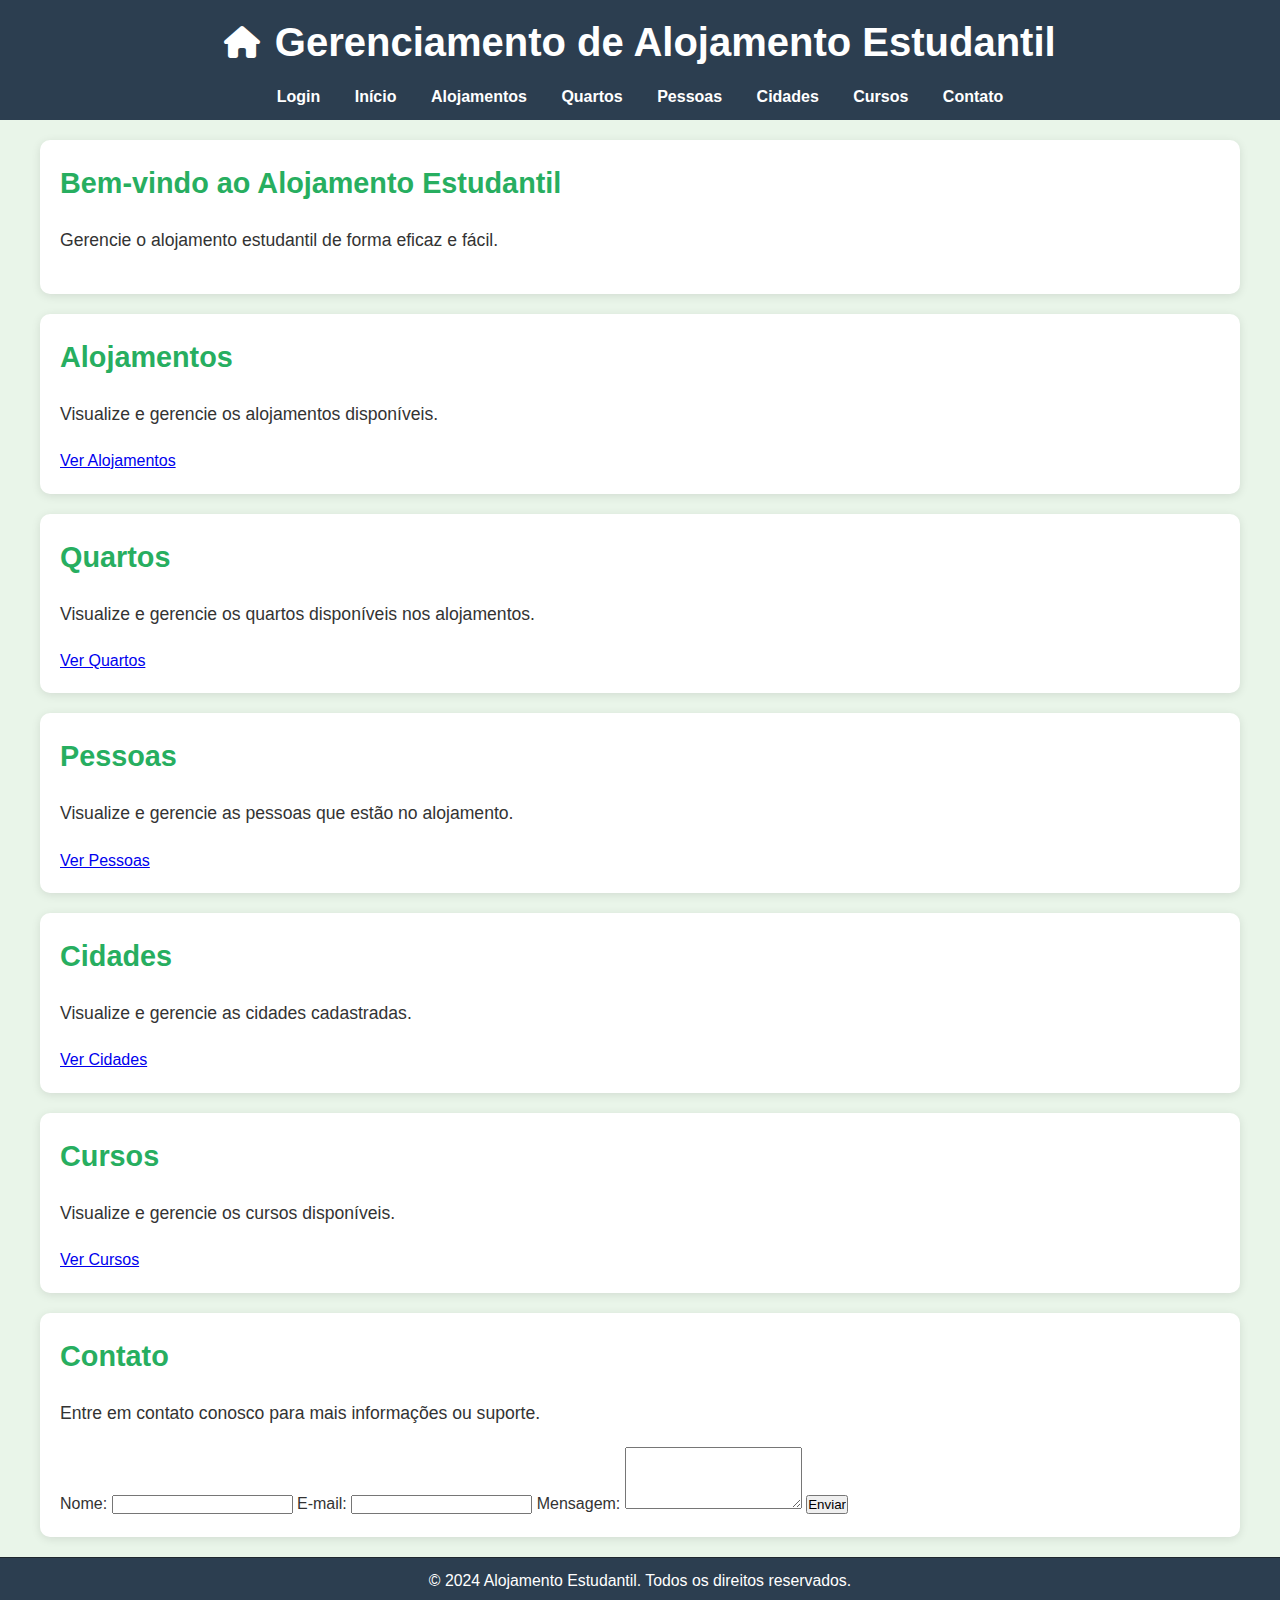
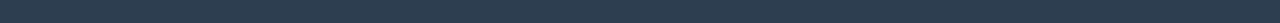
<file: app/templates/index.html>
<!DOCTYPE html>
<html lang="pt-BR">
<head>
    <meta charset="UTF-8">
    <meta name="viewport" content="width=device-width, initial-scale=1.0">
    <title>Gerenciamento de Alojamento Estudantil</title>
    <link rel="stylesheet" href="https://cdnjs.cloudflare.com/ajax/libs/font-awesome/6.0.0-beta3/css/all.min.css">
    <style> 
        * {
            margin: 0;
            padding: 0;
            box-sizing: border-box;
        }

        body {
            font-family: Arial, sans-serif;
            background-color: #e9f5e9;
            color: #333;
            line-height: 1.6;
        }

        header {
            background-color: #2c3e50;
            color: #fff;
            padding: 10px 0;
            text-align: center;
            margin-bottom: 20px;
            position: relative;
        }

        header h1 {
            margin: 0;
            font-size: 2.5em;
            display: inline-block;
            vertical-align: middle;
        }

        header .icon {
            font-size: 2em;
            margin-right: 10px;
            vertical-align: middle;
        }

        nav ul {
            list-style: none;
            padding: 0;
            margin: 10px 0 0;
        }

        nav ul li {
            display: inline;
            margin: 0 15px;
        }

        nav ul li a {
            color: #fff;
            text-decoration: none;
            font-weight: bold;
        }

        .container {
            max-width: 1200px;
            margin: 20px auto;
            padding: 20px;
            background-color: #fff;
            border-radius: 10px;
            box-shadow: 0 2px 10px rgba(0, 0, 0, 0.1);
        }

        h2 {
            color: #27ae60;
            margin-bottom: 20px;
            font-size: 1.8em;
        }

        p {
            margin-bottom: 20px;
            font-size: 1.1em;
        }

        footer {
            text-align: center;
            margin-top: 20px;
            padding: 10px 0;
            background-color: #2c3e50;
            color: #fff;
            font-size: 0.9em;
            border-top: 1px solid #1e272e;
        }
    </style>
</head>
<body>
    <header>
        <i class="fas fa-home icon"></i>
        <h1>Gerenciamento de Alojamento Estudantil</h1>
        <nav>
            <ul>
                <li><a href="login.html">Login</a></li>
                <li><a href="index.html">Início</a></li>
                <li><a href="/alojamentos/">Alojamentos</a></li>
                <li><a href="/quartos/">Quartos</a></li>
                <li><a href="/pessoas/">Pessoas</a></li>
                <li><a href="/cidades/">Cidades</a></li>
                <li><a href="/cursos/">Cursos</a></li>
                <li><a href="#contato">Contato</a></li>
            </ul>
        </nav>
    </header>

    <div class="container" id="home">
        <h2>Bem-vindo ao Alojamento Estudantil</h2>
        <p>Gerencie o alojamento estudantil de forma eficaz e fácil.</p>
    </div>

    <div class="container" id="alojamentos">
        <h2>Alojamentos</h2>
        <p>Visualize e gerencie os alojamentos disponíveis.</p>
        <a href="/alojamentos/">Ver Alojamentos</a>
    </div>

    <div class="container" id="quartos">
        <h2>Quartos</h2>
        <p>Visualize e gerencie os quartos disponíveis nos alojamentos.</p>
        <a href="/quartos/">Ver Quartos</a>
    </div>

    <div class="container" id="pessoas">
        <h2>Pessoas</h2>
        <p>Visualize e gerencie as pessoas que estão no alojamento.</p>
        <a href="/pessoas/">Ver Pessoas</a>
    </div>

    <div class="container" id="cidades">
        <h2>Cidades</h2>
        <p>Visualize e gerencie as cidades cadastradas.</p>
        <a href="/cidades/">Ver Cidades</a>
    </div>

    <div class="container" id="cursos">
        <h2>Cursos</h2>
        <p>Visualize e gerencie os cursos disponíveis.</p>
        <a href="/cursos/">Ver Cursos</a>
    </div>

    <div class="container" id="contato">
        <h2>Contato</h2>
        <p>Entre em contato conosco para mais informações ou suporte.</p>
        <form action="#" method="POST">
            <label for="nome">Nome:</label>
            <input type="text" id="nome" name="nome" required>

            <label for="email">E-mail:</label>
            <input type="email" id="email" name="email" required>

            <label for="mensagem">Mensagem:</label>
            <textarea id="mensagem" name="mensagem" rows="4" required></textarea>

            <input type="submit" value="Enviar">
        </form>
    </div>

    <footer>
        <p>&copy; 2024 Alojamento Estudantil. Todos os direitos reservados.</p>
    </footer>
</body>
</html>
</file>
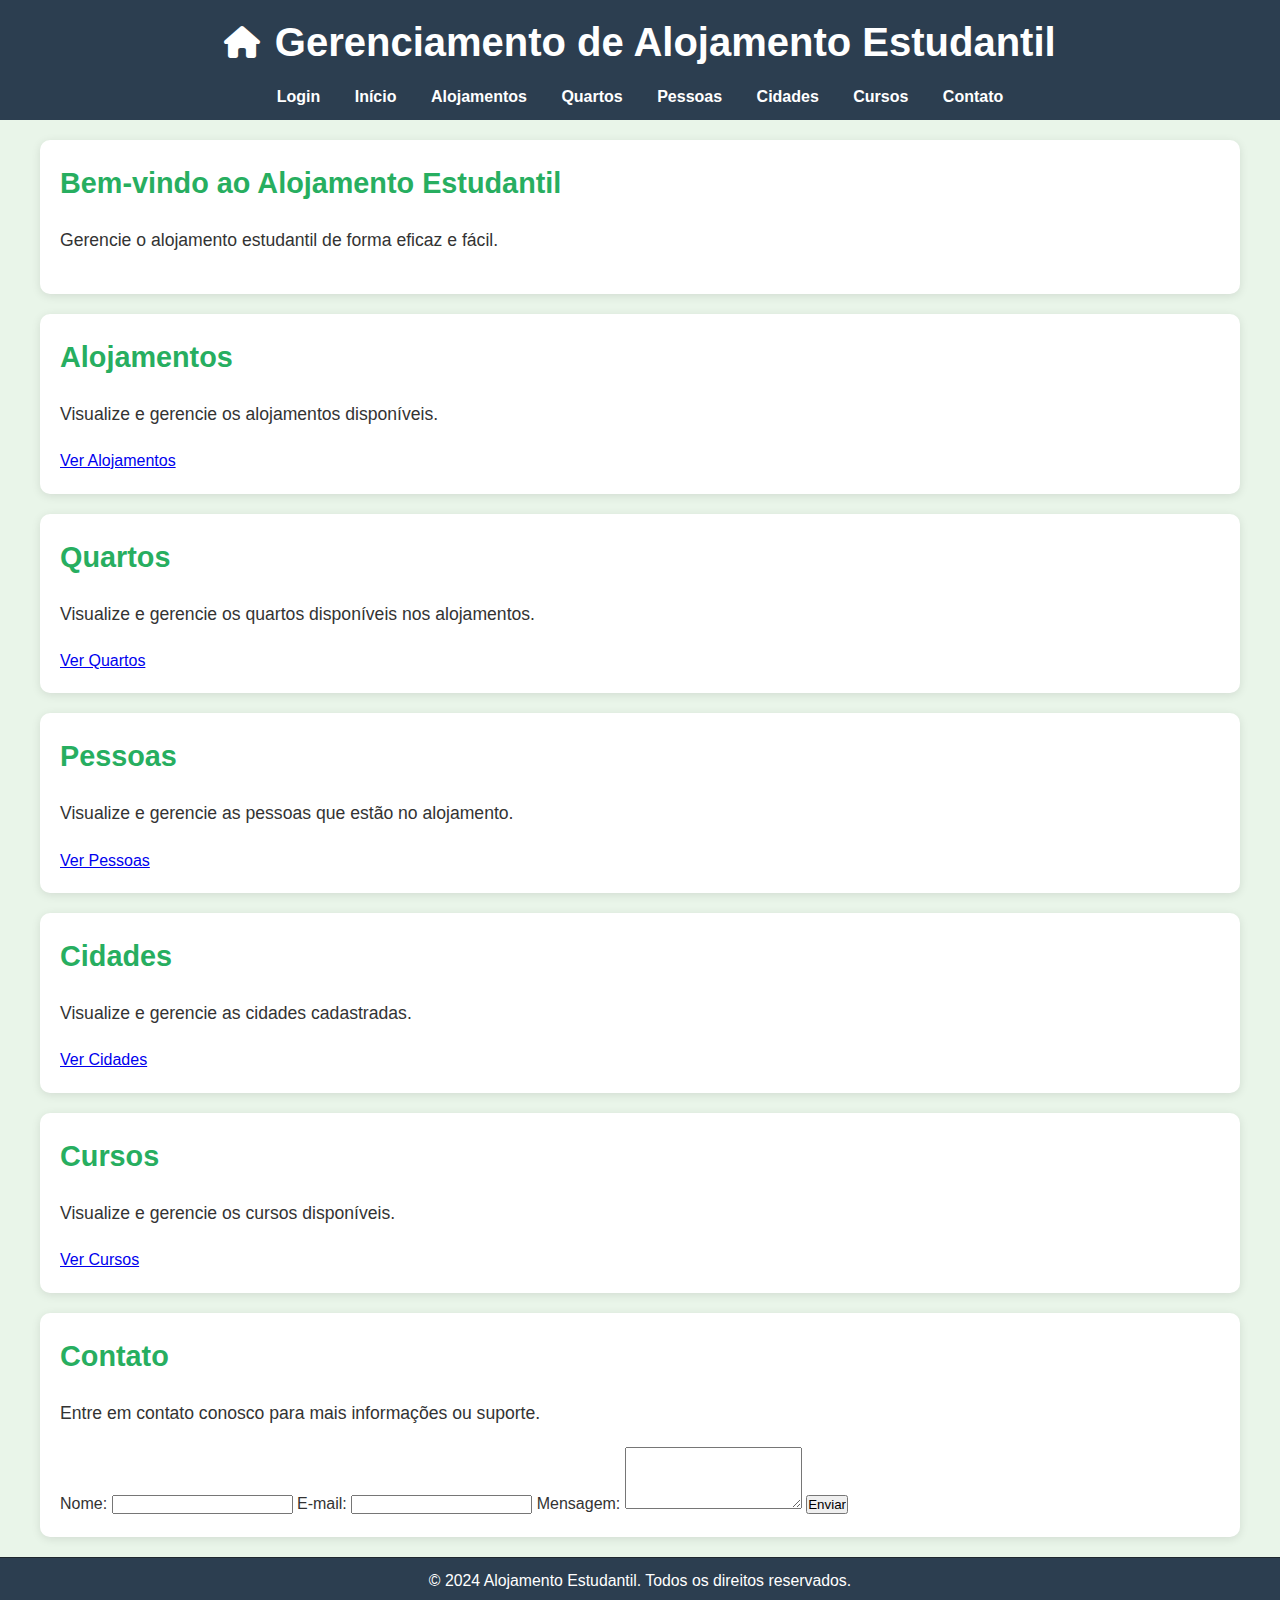
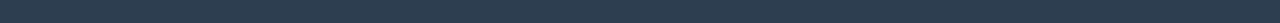
<file: alojamento-main/alojamento-main/app/templates/index.html>
<!DOCTYPE html>
<html lang="pt-BR">
<head>
    <meta charset="UTF-8">
    <meta name="viewport" content="width=device-width, initial-scale=1.0">
    <title>Gerenciamento de Alojamento Estudantil</title>
    <link rel="stylesheet" href="https://cdnjs.cloudflare.com/ajax/libs/font-awesome/6.0.0-beta3/css/all.min.css">
    <style> 
        * {
            margin: 0;
            padding: 0;
            box-sizing: border-box;
        }

        body {
            font-family: Arial, sans-serif;
            background-color: #e9f5e9;
            color: #333;
            line-height: 1.6;
        }

        header {
            background-color: #2c3e50;
            color: #fff;
            padding: 10px 0;
            text-align: center;
            margin-bottom: 20px;
            position: relative;
        }

        header h1 {
            margin: 0;
            font-size: 2.5em;
            display: inline-block;
            vertical-align: middle;
        }

        header .icon {
            font-size: 2em;
            margin-right: 10px;
            vertical-align: middle;
        }

        nav ul {
            list-style: none;
            padding: 0;
            margin: 10px 0 0;
        }

        nav ul li {
            display: inline;
            margin: 0 15px;
        }

        nav ul li a {
            color: #fff;
            text-decoration: none;
            font-weight: bold;
        }

        .container {
            max-width: 1200px;
            margin: 20px auto;
            padding: 20px;
            background-color: #fff;
            border-radius: 10px;
            box-shadow: 0 2px 10px rgba(0, 0, 0, 0.1);
        }

        h2 {
            color: #27ae60;
            margin-bottom: 20px;
            font-size: 1.8em;
        }

        p {
            margin-bottom: 20px;
            font-size: 1.1em;
        }

        footer {
            text-align: center;
            margin-top: 20px;
            padding: 10px 0;
            background-color: #2c3e50;
            color: #fff;
            font-size: 0.9em;
            border-top: 1px solid #1e272e;
        }
    </style>
</head>
<body>
    <header>
        <i class="fas fa-home icon"></i>
        <h1>Gerenciamento de Alojamento Estudantil</h1>
        <nav>
            <ul>
                <li><a href="login.html">Login</a></li>
                <li><a href="/index/">Início</a></li>
                <li><a href="/alojamentos/">Alojamentos</a></li>
                <li><a href="/quartos/">Quartos</a></li>
                <li><a href="/pessoas/">Pessoas</a></li>
                <li><a href="/cidades/">Cidades</a></li>
                <li><a href="/cursos/">Cursos</a></li>
                <li><a href="#contato">Contato</a></li>
            </ul>
        </nav>
    </header>

    <div class="container" id="home">
        <h2>Bem-vindo ao Alojamento Estudantil</h2>
        <p>Gerencie o alojamento estudantil de forma eficaz e fácil.</p>
    </div>

    <div class="container" id="alojamentos">
        <h2>Alojamentos</h2>
        <p>Visualize e gerencie os alojamentos disponíveis.</p>
        <a href="/alojamentos/">Ver Alojamentos</a>
    </div>

    <div class="container" id="quartos">
        <h2>Quartos</h2>
        <p>Visualize e gerencie os quartos disponíveis nos alojamentos.</p>
        <a href="/quartos/">Ver Quartos</a>
    </div>

    <div class="container" id="pessoas">
        <h2>Pessoas</h2>
        <p>Visualize e gerencie as pessoas que estão no alojamento.</p>
        <a href="/pessoas/">Ver Pessoas</a>
    </div>

    <div class="container" id="cidades">
        <h2>Cidades</h2>
        <p>Visualize e gerencie as cidades cadastradas.</p>
        <a href="/cidades/">Ver Cidades</a>
    </div>

    <div class="container" id="cursos">
        <h2>Cursos</h2>
        <p>Visualize e gerencie os cursos disponíveis.</p>
        <a href="/cursos/">Ver Cursos</a>
    </div>

    <div class="container" id="contato">
        <h2>Contato</h2>
        <p>Entre em contato conosco para mais informações ou suporte.</p>
        <form action="#" method="POST">
            <label for="nome">Nome:</label>
            <input type="text" id="nome" name="nome" required>

            <label for="email">E-mail:</label>
            <input type="email" id="email" name="email" required>

            <label for="mensagem">Mensagem:</label>
            <textarea id="mensagem" name="mensagem" rows="4" required></textarea>

            <input type="submit" value="Enviar">
        </form>
    </div>

    <footer>
        <p>&copy; 2024 Alojamento Estudantil. Todos os direitos reservados.</p>
    </footer>
</body>
</html>
</file>
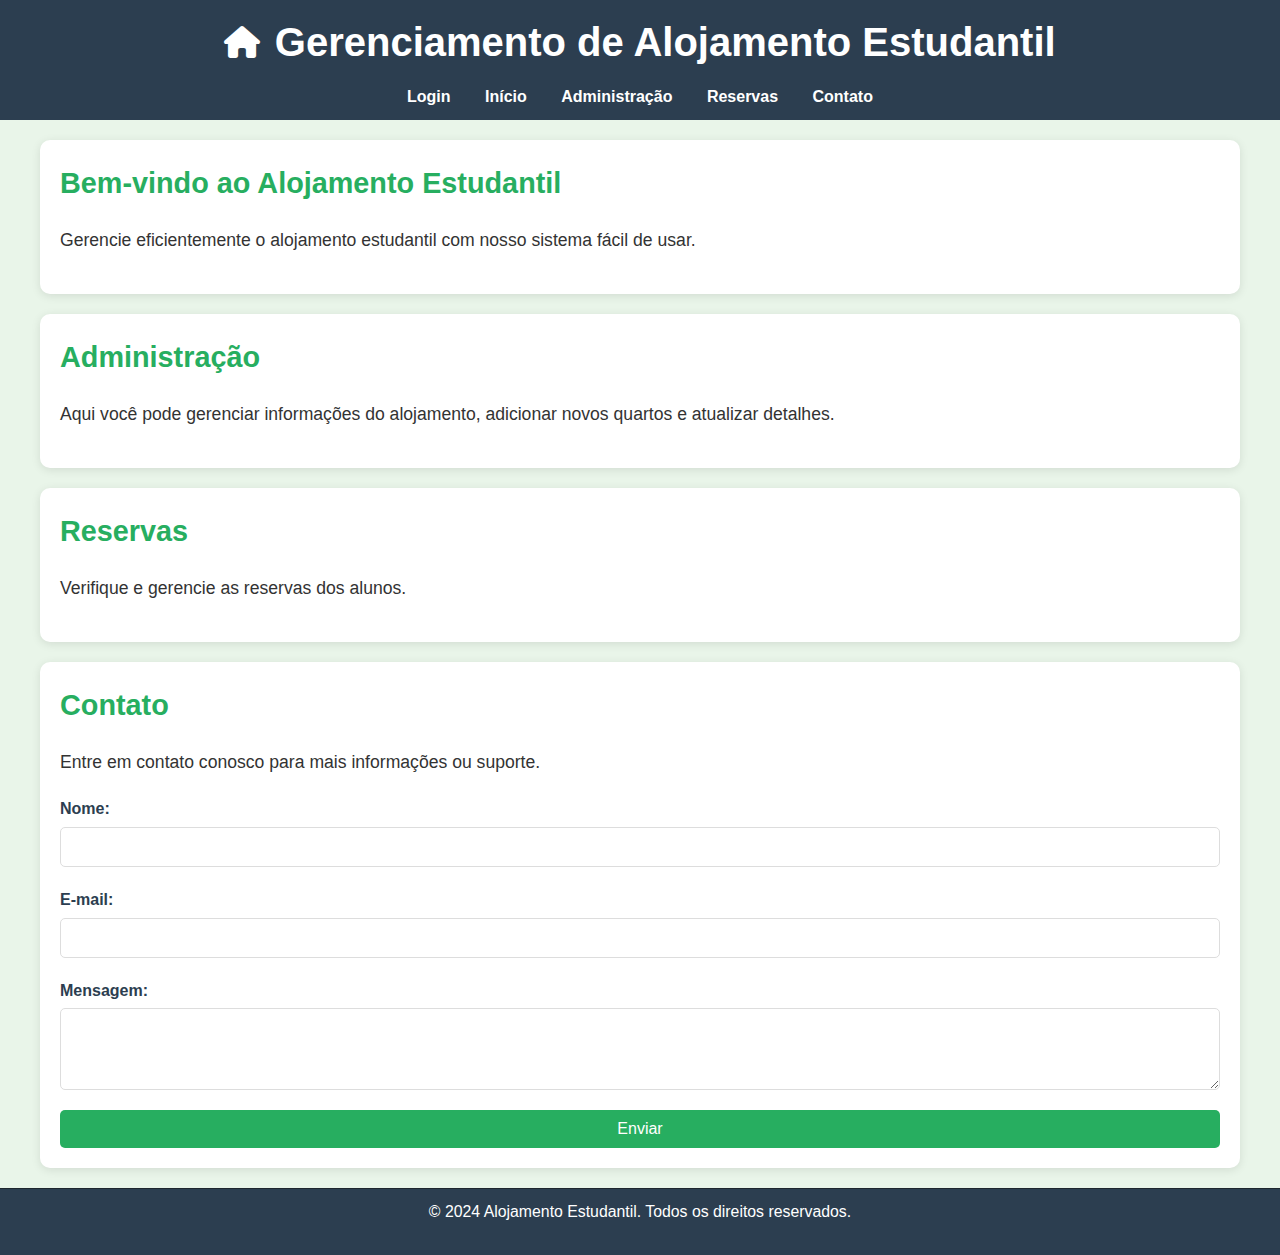
<file: interface/interface.html>
<!DOCTYPE html>
<html lang="pt-BR">
<head>
    <meta charset="UTF-8">
    <meta name="viewport" content="width=device-width, initial-scale=1.0">
    <title>Gerenciamento de Alojamento Estudantil</title>
    <link rel="stylesheet" href="https://cdnjs.cloudflare.com/ajax/libs/font-awesome/6.0.0-beta3/css/all.min.css">
    <style>
        /* Reset básico */
        * {
            margin: 0;
            padding: 0;
            box-sizing: border-box;
        }

        body {
            font-family: Arial, sans-serif;
            background-color: #e9f5e9;
            color: #333;
            line-height: 1.6;
        }

        header {
            background-color: #2c3e50;
            color: #fff;
            padding: 10px 0;
            text-align: center;
            margin-bottom: 20px;
            position: relative;
        }

        header h1 {
            margin: 0;
            font-size: 2.5em;
            display: inline-block;
            vertical-align: middle;
        }

        header .icon {
            font-size: 2em;
            margin-right: 10px;
            vertical-align: middle;
        }

        nav ul {
            list-style: none;
            padding: 0;
            margin: 10px 0 0;
        }

        nav ul li {
            display: inline;
            margin: 0 15px;
        }

        nav ul li a {
            color: #fff;
            text-decoration: none;
            font-weight: bold;
        }

        .container {
            max-width: 1200px;
            margin: 20px auto;
            padding: 20px;
            background-color: #fff;
            border-radius: 10px;
            box-shadow: 0 2px 10px rgba(0, 0, 0, 0.1);
        }

        h2 {
            color: #27ae60;
            margin-bottom: 20px;
            font-size: 1.8em;
        }

        p {
            margin-bottom: 20px;
            font-size: 1.1em;
        }

        form {
            display: flex;
            flex-direction: column;
        }

        label {
            margin-bottom: 5px;
            font-weight: bold;
            color: #2c3e50;
        }

        input[type="text"],
        input[type="email"],
        textarea {
            padding: 10px;
            margin-bottom: 20px;
            border: 1px solid #ddd;
            border-radius: 5px;
            font-size: 1em;
        }

        input[type="submit"] {
            padding: 10px;
            background-color: #27ae60;
            color: #fff;
            border: none;
            border-radius: 5px;
            font-size: 1em;
            cursor: pointer;
            transition: background-color 0.3s ease;
        }

        input[type="submit"]:hover {
            background-color: #1e8449;
        }

        footer {
            text-align: center;
            margin-top: 20px;
            padding: 10px 0;
            background-color: #2c3e50;
            color: #fff;
            font-size: 0.9em;
            border-top: 1px solid #1e272e;
        }
    </style>
</head>
<body>
    <header>
        <i class="fas fa-home icon"></i>
        <h1>Gerenciamento de Alojamento Estudantil</h1>
        <nav>
            <ul>
                <li><a href="login.html">Login</a></li>
                <li><a href="#home">Início</a></li>
                <li><a href="#admin">Administração</a></li>
                <li><a href="#reservas">Reservas</a></li>
                <li><a href="#contato">Contato</a></li>
            </ul>
        </nav>
    </header>

    <div class="container" id="home">
        <h2>Bem-vindo ao Alojamento Estudantil</h2>
        <p>Gerencie eficientemente o alojamento estudantil com nosso sistema fácil de usar.</p>
    </div>

    <div class="container" id="admin">
        <h2>Administração</h2>
        <p>Aqui você pode gerenciar informações do alojamento, adicionar novos quartos e atualizar detalhes.</p>
    </div>

    <div class="container" id="reservas">
        <h2>Reservas</h2>
        <p>Verifique e gerencie as reservas dos alunos.</p>
    </div>

    <div class="container" id="contato">
        <h2>Contato</h2>
        <p>Entre em contato conosco para mais informações ou suporte.</p>
        <form>
            <label for="nome">Nome:</label>
            <input type="text" id="nome" name="nome" required>

            <label for="email">E-mail:</label>
            <input type="email" id="email" name="email" required>

            <label for="mensagem">Mensagem:</label>
            <textarea id="mensagem" name="mensagem" rows="4" required></textarea>

            <input type="submit" value="Enviar">
        </form>
    </div>

    <footer>
        <p>&copy; 2024 Alojamento Estudantil. Todos os direitos reservados.</p>
    </footer>
</body>
</html>
</file>
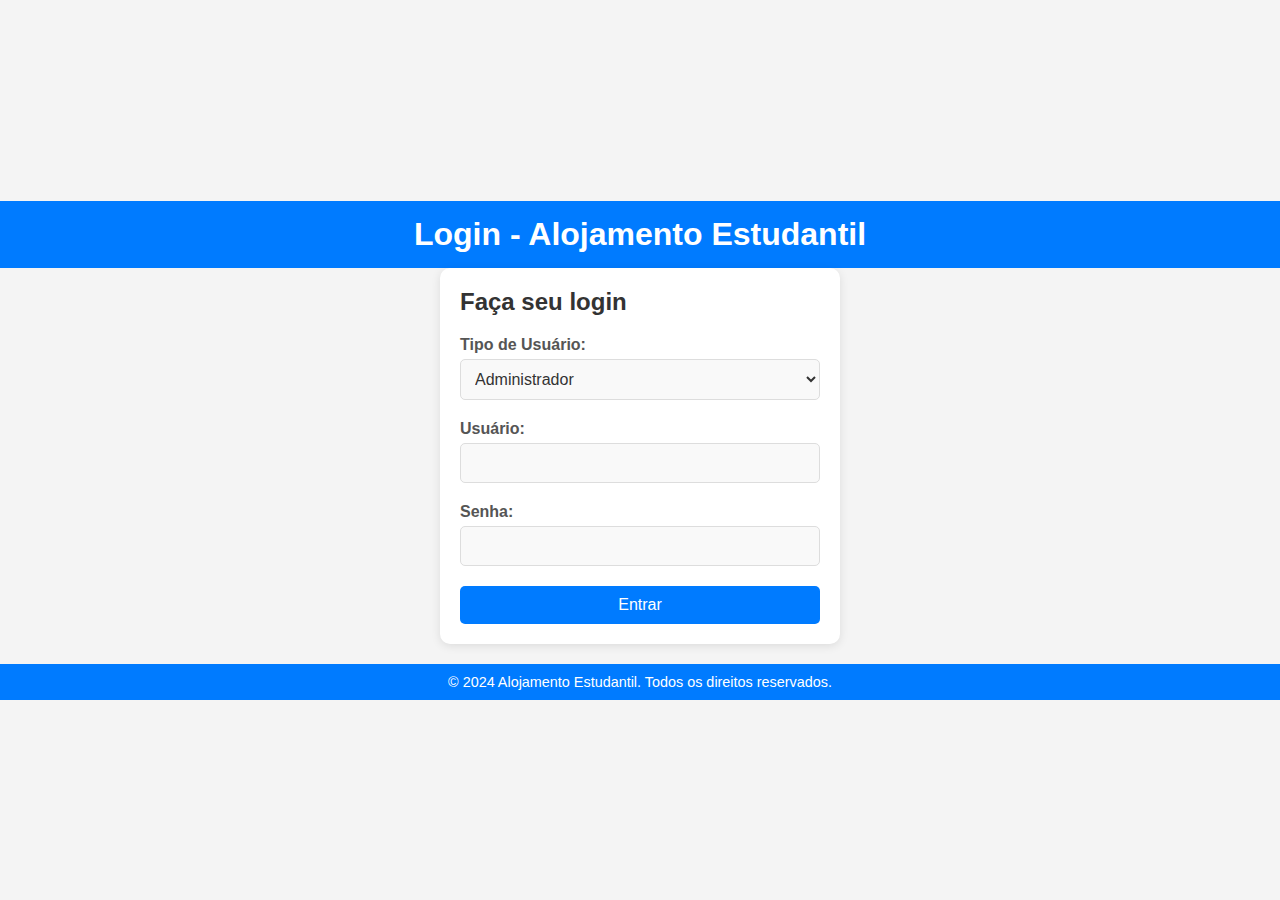
<file: interface/login.html>
<!DOCTYPE html>
<html lang="pt-BR">
<head>
    <meta charset="UTF-8">
    <meta name="viewport" content="width=device-width, initial-scale=1.0">
    <title>Login - Alojamento Estudantil</title>
    <link rel="stylesheet" href="estilo2.css">
</head>
<body>
    <header> 
        <h1>Login - Alojamento Estudantil</h1>
    </header>

    <div class="container" id="login">
        <h2>Faça seu login</h2>
        <form action="#" method="post" onsubmit="return redirecionarUsuario()">
            <label for="tipo">Tipo de Usuário:</label>
            <select id="tipo" name="tipo" required>
                <option value="administrador">Administrador</option>
                <option value="funcionario">Funcionário de Manutenção</option>
                <option value="estudante">Estudante</option>
            </select>
            
            <label for="username">Usuário:</label>
            <input type="text" id="username" name="username" required>
            
            <label for="password">Senha:</label>
            <input type="password" id="password" name="password" required>
            
            <input type="submit" value="Entrar">
        </form>
    </div>

    <footer>
        <p>&copy; 2024 Alojamento Estudantil. Todos os direitos reservados.</p>
    </footer>

    <script>
    function redirecionarUsuario() {
        var tipoUsuario = document.getElementById('tipo').value;
        
        if (tipoUsuario === 'administrador') {
            window.location.href = 'dashboard_adm.html';
        } else if (tipoUsuario === 'estudante') {
            window.location.href = 'dasboard_estudante.html';
        } else if (tipoUsuario === 'funcionario') {
            alert('Dashboard para Funcionários de Manutenção ainda não implementado.');
        } else {
            alert('Tipo de usuário não reconhecido');
            return false;
        }
        return false; // Impede o envio do formulário após o redirecionamento
    }
    </script>
</body>
</html>
</file>
<file: interface/estilo2.css>
/* Reset básico */
* {
    margin: 0;
    padding: 0;
    box-sizing: border-box;
}

body {
    font-family: Arial, sans-serif;
    background-color: #f4f4f4;
    display: flex;
    flex-direction: column;
    justify-content: center;
    align-items: center;
    height: 100vh;
    color: #333;
    margin: 0;
}

header {
    background-color: #007BFF;
    color: white;
    padding: 15px 0;
    text-align: center;
    width: 100%;
}

h1 {
    font-size: 2em;
    margin: 0;
}

.container {
    background-color: #fff;
    padding: 20px;
    border-radius: 10px;
    box-shadow: 0 2px 10px rgba(0, 0, 0, 0.1);
    width: 100%;
    max-width: 400px;
}

h2 {
    margin-bottom: 20px;
    color: #333;
}

form {
    display: flex;
    flex-direction: column;
}

label {
    margin-bottom: 5px;
    font-weight: bold;
    color: #555;
}

input[type="text"],
input[type="password"],
select {
    padding: 10px;
    margin-bottom: 20px;
    border: 1px solid #ddd;
    border-radius: 5px;
    font-size: 1em;
    color: #333;
    background-color: #f9f9f9;
}

input[type="submit"] {
    padding: 10px;
    background-color: #007BFF;
    color: #fff;
    border: none;
    border-radius: 5px;
    font-size: 1em;
    cursor: pointer;
    transition: background-color 0.3s ease;
}

input[type="submit"]:hover {
    background-color: #0056b3;
}

footer {
    background-color: #007BFF;
    color: white;
    text-align: center;
    padding: 10px 0;
    margin-top: 20px;
    font-size: 0.9em;
    width: 100%;
}
</file>
